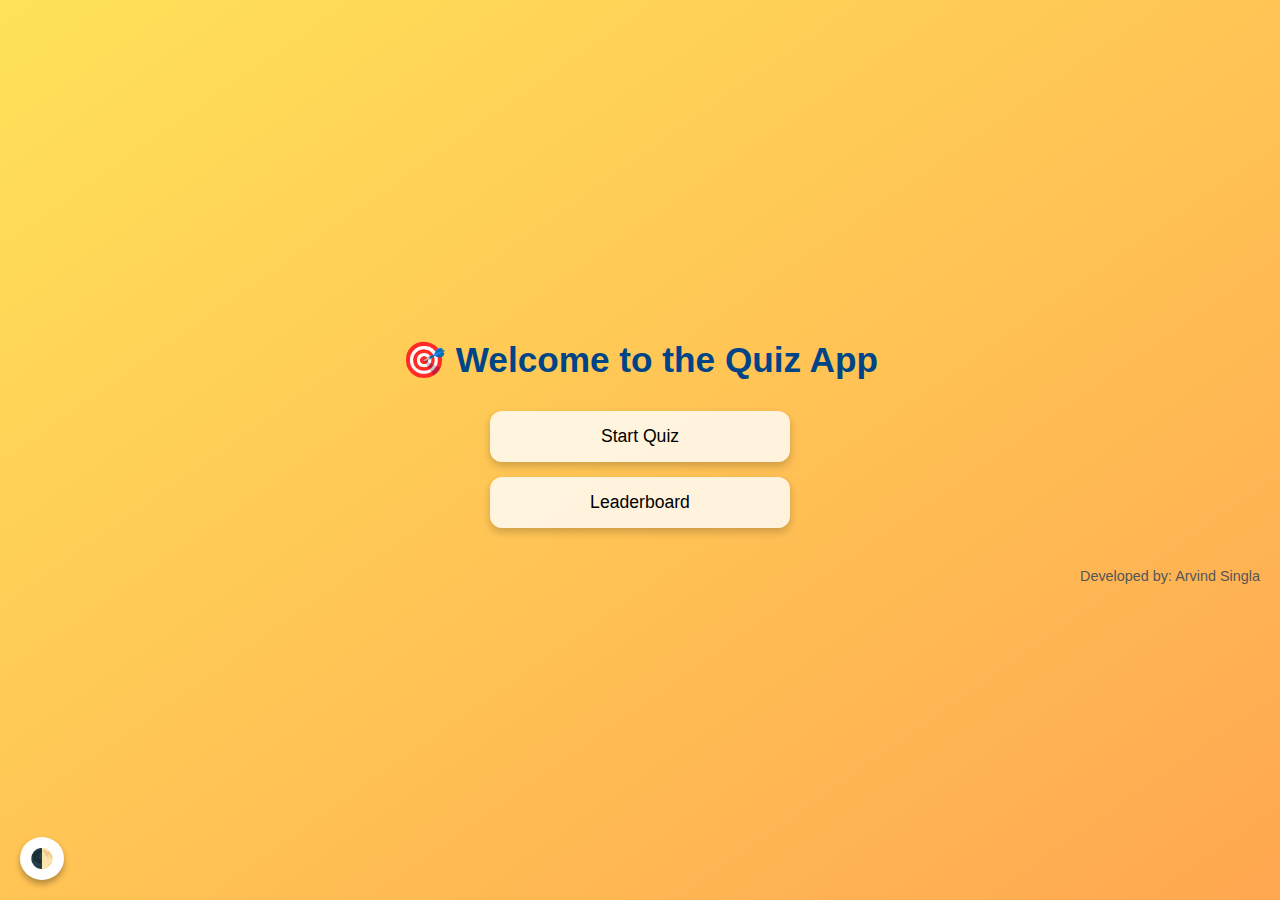
<file: index.html>
<!DOCTYPE html>
<html lang="en">
<head>
  <meta charset="UTF-8" />
  <meta name="viewport" content="width=device-width, initial-scale=1.0"/>
  <title>Quiz App - Main Menu</title>
  <link rel="stylesheet" href="style.css" />
</head>
<body>
  <div class="container">
    <h1 class="title">🎯 Welcome to the Quiz App</h1>

    <div class="buttons">
      <button onclick="startQuiz()">Start Quiz</button>
      <button onclick="openLeaderboard()">Leaderboard</button>
    </div>

    <div class="footer">
      Developed by: Arvind Singla
    </div>

    <button class="dark-toggle" onclick="toggleDarkMode()">🌓</button>
  </div>

  <script>
    function startQuiz() {
      window.location.href = 'quiz.html';
    }

    function openLeaderboard() {
      window.location.href = 'leaderboard.html';
    }

    function toggleDarkMode() {
      document.body.classList.toggle('dark');
    }
  </script>
</body>
</html>
</file>
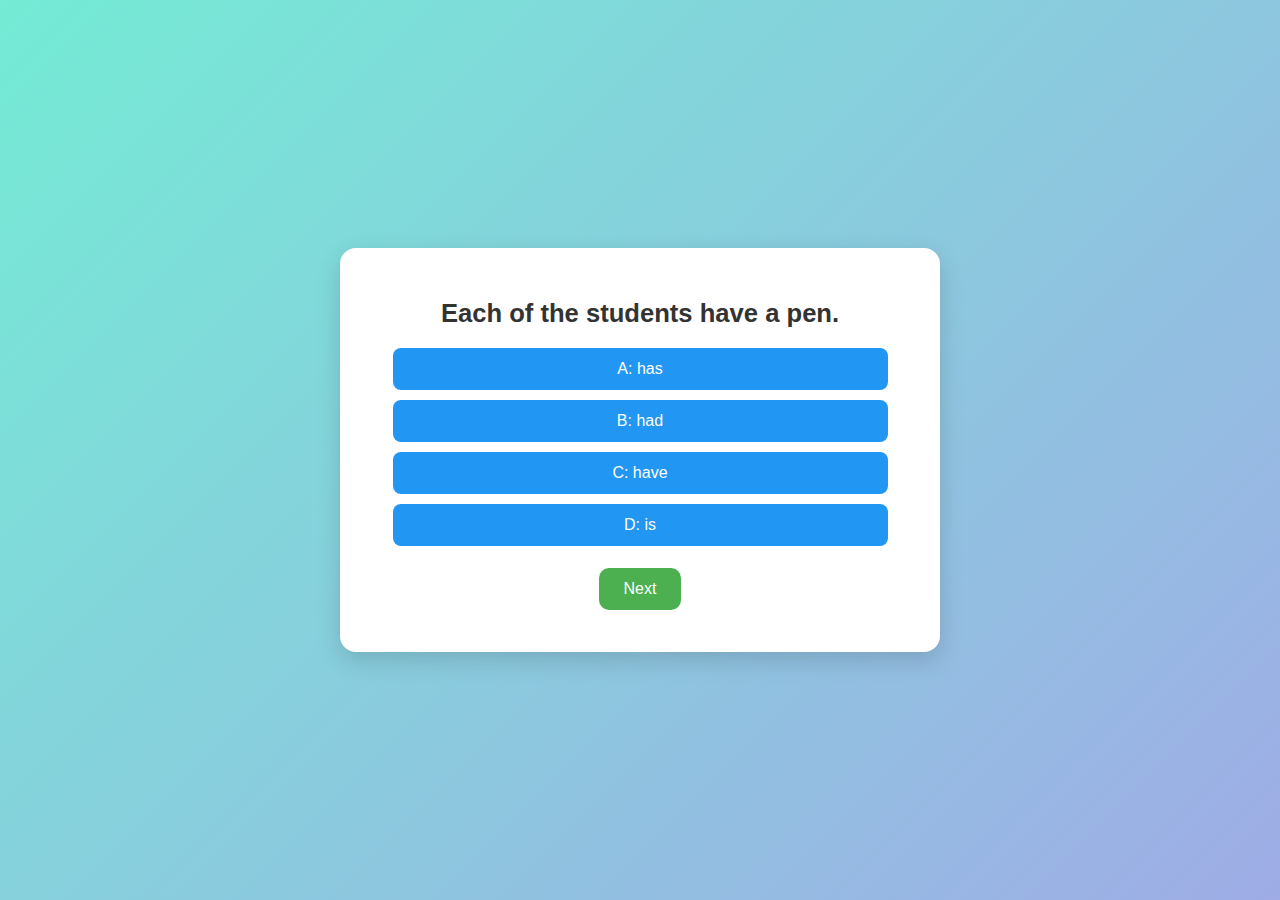
<file: eng_ErrorSpotting.html>
<!DOCTYPE html>
<html>
<head>
  <meta charset="UTF-8" />
  <meta name="viewport" content="width=device-width, initial-scale=1.0"/>
  <title>Quiz App</title>
  <style>
    body {
      font-family: 'Segoe UI', sans-serif;
      background: linear-gradient(135deg, #74ebd5, #9face6);
      margin: 0;
      padding: 0;
      min-height: 100vh;
      display: flex;
      align-items: center;
      justify-content: center;
    }

    .container {
      width: 90%;
      max-width: 600px;
      background: #fff;
      border-radius: 16px;
      padding: 30px 25px;
      box-shadow: 0 8px 25px rgba(0, 0, 0, 0.15);
      text-align: center;
      animation: fadeIn 0.5s ease;
      box-sizing: border-box;
    }

    @keyframes fadeIn {
      from { opacity: 0; transform: scale(0.95); }
      to { opacity: 1; transform: scale(1); }
    }

    h1, h2 {
      margin-bottom: 20px;
      color: #333;
      font-size: 1.6em;
    }

    button {
      padding: 12px 25px;
      margin: 12px 6px;
      border: none;
      background: #4CAF50;
      color: white;
      font-size: 16px;
      border-radius: 10px;
      cursor: pointer;
      transition: background 0.3s ease;
      width: auto;
      max-width: 90%;
    }

    button:hover {
      background: #45a049;
    }

    .option-btn {
      display: block;
      margin: 10px auto;
      width: 100%;
      background-color: #2196F3;
      font-size: 16px;
      border-radius: 8px;
      transition: background 0.3s ease;
      box-sizing: border-box;
    }

    .option-btn:hover {
      background-color: #1976D2;
    }

    .hide {
      display: none;
    }

    #score-text {
      font-size: 18px;
      color: #333;
      margin-top: 10px;
    }

    @media (max-width: 480px) {
      button {
        font-size: 14px;
        padding: 10px 20px;
      }

      .container {
        padding: 20px 15px;
      }

      h1, h2 {
        font-size: 1.4em;
      }
    }
  </style>
</head>
<body>
  <!-- Welcome screen removed -->

  <div class="container" id="quiz-screen">
    <h2 id="question"></h2>
    <div id="options"></div>
    <button onclick="nextQuestion()">Next</button>
  </div>

  <div class="container hide" id="end-screen">
    <h2>Quiz Complete!</h2>
    <p id="score-text"></p>
    <button onclick="playAgain()">Play Again</button>
    <button onclick="goHome()">Go to Home</button>
  </div>

  <script>
    let username = "";
    let current = 0;
    let score = 0;
    let questions = [];
    let answers = [];
    let startTime;

    window.onload = () => {
      fetchQuestions();
    };


function fetchQuestions() {
  // Fetch the questions JSON from external URL
   fetch('https://singla1209.github.io/Quiz_App/questions_eng_ErrorSpotting.json')
    .then(res => {
      if (!res.ok) throw new Error("Failed to load"); // Check if response is OK
      return res.json(); // Parse JSON data
    })
    .then(data => {
      // Shuffle the questions randomly using custom function
      questions = shuffleArray(data);

      // Initialize quiz state
      current = 0;
      score = 0;
      answers = [];
      startTime = new Date(); // Start the timer

      // Show the first question
      showQuestion();
    })
    .catch(err => {
      // Handle any error during fetch
      alert("Error loading questions.");
      console.error(err);
    });
}


  // Fisher-Yates shuffle algorithm to randomize array order
function shuffleArray(array) {
  for (let i = array.length - 1; i > 0; i--) {
    // Generate a random index j such that 0 <= j <= i
    const j = Math.floor(Math.random() * (i + 1));
    // Swap elements at indices i and j
    [array[i], array[j]] = [array[j], array[i]];
  }
  return array; // Return the shuffled array
}


    function showQuestion() {
      const q = questions[current];
      document.getElementById("question").textContent = q.question;
      document.getElementById("options").innerHTML = "";
      for (let key in q.options) {
        const btn = document.createElement("button");
        btn.className = "option-btn";
        btn.textContent = `${key}: ${q.options[key]}`;
        btn.onclick = () => checkAnswer(key);
        document.getElementById("options").appendChild(btn);
      }
    }

    function checkAnswer(selected) {
      const correct = questions[current].correct;
      answers.push({
        question: questions[current].question,
        selected: selected,
        correct: correct
      });
      if (selected === correct) score++;
      document.querySelectorAll('.option-btn').forEach(btn => {
        btn.disabled = true;
        if (btn.textContent.startsWith(correct)) {
          btn.style.background = 'green';
        } else if (btn.textContent.startsWith(selected)) {
          btn.style.background = 'red';
        }
      });
    }

    function nextQuestion() {
      if (current < questions.length - 1) {
        current++;
        showQuestion();
      } else {
        showEndScreen();
      }
    }

    function showEndScreen() {
      const endTime = new Date();
      const timeTaken = Math.round((endTime - startTime) / 1000);
      const timestamp = new Date().toLocaleString();

      document.getElementById("quiz-screen").classList.add("hide");
      document.getElementById("end-screen").classList.remove("hide");
      document.getElementById("score-text").innerText =
        `Your score is ${score}/${questions.length}`;

      const entry = {
        name: username,
        score: score,
        total: questions.length,
        timestamp: timestamp,
        timeTaken: timeTaken + " sec",
        answers: answers
      };

      saveToLeaderboard(entry);
    }

    function saveToLeaderboard(entry) {
      let leaderboard = JSON.parse(localStorage.getItem("leaderboard")) || [];
      let submissions = JSON.parse(localStorage.getItem("submissions")) || [];

      leaderboard.push({
        name: entry.name || "Anonymous",
        score: entry.score,
        total: entry.total,
        timestamp: entry.timestamp,
        timeTaken: entry.timeTaken
      });

      submissions.push(entry);

      localStorage.setItem("leaderboard", JSON.stringify(leaderboard));
      localStorage.setItem("submissions", JSON.stringify(submissions));
    }

    function playAgain() {
      document.getElementById("end-screen").classList.add("hide");
      document.getElementById("quiz-screen").classList.remove("hide");
      current = 0;
      score = 0;
      answers = [];
      window.location.href = "english.html";
    }

    function goHome() {
      window.location.href = "index.html";
    }
  </script>
</body>
</html>
</file>
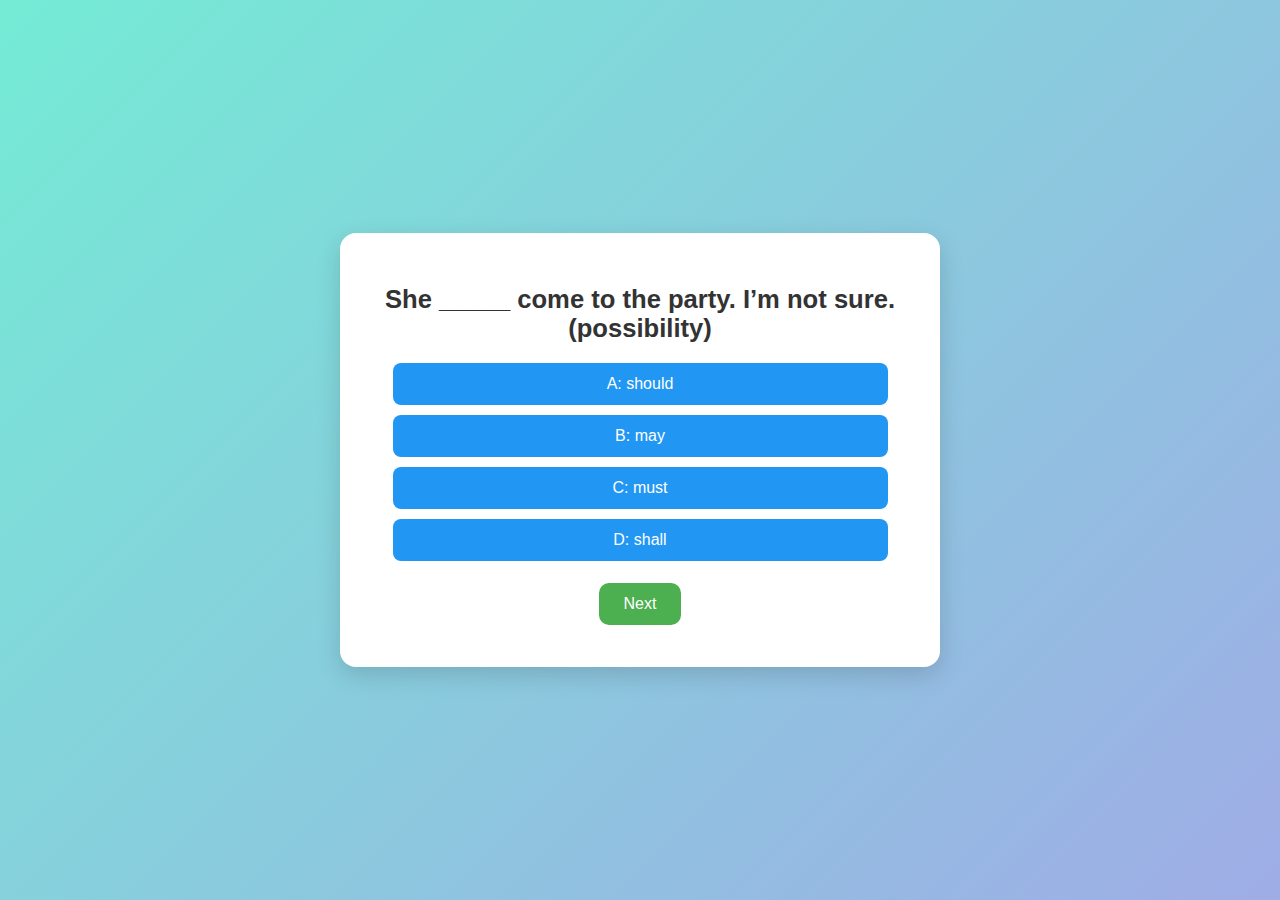
<file: eng_modals.html>
<!DOCTYPE html>
<html>
<head>
  <meta charset="UTF-8" />
  <meta name="viewport" content="width=device-width, initial-scale=1.0"/>
  <title>Quiz App</title>
  <style>
    body {
      font-family: 'Segoe UI', sans-serif;
      background: linear-gradient(135deg, #74ebd5, #9face6);
      margin: 0;
      padding: 0;
      min-height: 100vh;
      display: flex;
      align-items: center;
      justify-content: center;
    }

    .container {
      width: 90%;
      max-width: 600px;
      background: #fff;
      border-radius: 16px;
      padding: 30px 25px;
      box-shadow: 0 8px 25px rgba(0, 0, 0, 0.15);
      text-align: center;
      animation: fadeIn 0.5s ease;
      box-sizing: border-box;
    }

    @keyframes fadeIn {
      from { opacity: 0; transform: scale(0.95); }
      to { opacity: 1; transform: scale(1); }
    }

    h1, h2 {
      margin-bottom: 20px;
      color: #333;
      font-size: 1.6em;
    }

    button {
      padding: 12px 25px;
      margin: 12px 6px;
      border: none;
      background: #4CAF50;
      color: white;
      font-size: 16px;
      border-radius: 10px;
      cursor: pointer;
      transition: background 0.3s ease;
      width: auto;
      max-width: 90%;
    }

    button:hover {
      background: #45a049;
    }

    .option-btn {
      display: block;
      margin: 10px auto;
      width: 100%;
      background-color: #2196F3;
      font-size: 16px;
      border-radius: 8px;
      transition: background 0.3s ease;
      box-sizing: border-box;
    }

    .option-btn:hover {
      background-color: #1976D2;
    }

    .hide {
      display: none;
    }

    #score-text {
      font-size: 18px;
      color: #333;
      margin-top: 10px;
    }

    @media (max-width: 480px) {
      button {
        font-size: 14px;
        padding: 10px 20px;
      }

      .container {
        padding: 20px 15px;
      }

      h1, h2 {
        font-size: 1.4em;
      }
    }
  </style>
</head>
<body>
  <!-- Welcome screen removed -->

  <div class="container" id="quiz-screen">
    <h2 id="question"></h2>
    <div id="options"></div>
    <button onclick="nextQuestion()">Next</button>
  </div>

  <div class="container hide" id="end-screen">
    <h2>Quiz Complete!</h2>
    <p id="score-text"></p>
    <button onclick="playAgain()">Play Quiz -> Reporting Speech</button>
    <button onclick="goHome()">Go to Home</button>
  </div>

  <script>
    let username = "";
    let current = 0;
    let score = 0;
    let questions = [];
    let answers = [];
    let startTime;

    window.onload = () => {
      fetchQuestions();
    };

   
     
      function fetchQuestions() {
  // Fetch the questions JSON from external URL
   fetch('https://singla1209.github.io/Quiz_App/questions_eng_modals.json')
    .then(res => {
      if (!res.ok) throw new Error("Failed to load"); // Check if response is OK
      return res.json(); // Parse JSON data
    })
    .then(data => {
      // Shuffle the questions randomly using custom function
      questions = shuffleArray(data);

      // Initialize quiz state
      current = 0;
      score = 0;
      answers = [];
      startTime = new Date(); // Start the timer

      // Show the first question
      showQuestion();
    })
    .catch(err => {
      // Handle any error during fetch
      alert("Error loading questions.");
      console.error(err);
    });
}


// Fisher-Yates shuffle algorithm to randomize array order
function shuffleArray(array) {
  for (let i = array.length - 1; i > 0; i--) {
    // Generate a random index j such that 0 <= j <= i
    const j = Math.floor(Math.random() * (i + 1));
    // Swap elements at indices i and j
    [array[i], array[j]] = [array[j], array[i]];
  }
  return array; // Return the shuffled array
}


    function showQuestion() {
      const q = questions[current];
      document.getElementById("question").textContent = q.question;
      document.getElementById("options").innerHTML = "";
      for (let key in q.options) {
        const btn = document.createElement("button");
        btn.className = "option-btn";
        btn.textContent = `${key}: ${q.options[key]}`;
        btn.onclick = () => checkAnswer(key);
        document.getElementById("options").appendChild(btn);
      }
    }

    function checkAnswer(selected) {
      const correct = questions[current].correct;
      answers.push({
        question: questions[current].question,
        selected: selected,
        correct: correct
      });
      if (selected === correct) score++;
      document.querySelectorAll('.option-btn').forEach(btn => {
        btn.disabled = true;
        if (btn.textContent.startsWith(correct)) {
          btn.style.background = 'green';
        } else if (btn.textContent.startsWith(selected)) {
          btn.style.background = 'red';
        }
      });
    }

    function nextQuestion() {
      if (current < questions.length - 1) {
        current++;
        showQuestion();
      } else {
        showEndScreen();
      }
    }

    function showEndScreen() {
      const endTime = new Date();
      const timeTaken = Math.round((endTime - startTime) / 1000);
      const timestamp = new Date().toLocaleString();

      document.getElementById("quiz-screen").classList.add("hide");
      document.getElementById("end-screen").classList.remove("hide");
      document.getElementById("score-text").innerText =
        `Your score is ${score}/${questions.length}`;

      const entry = {
        name: username,
        score: score,
        total: questions.length,
        timestamp: timestamp,
        timeTaken: timeTaken + " sec",
        answers: answers
      };

      saveToLeaderboard(entry);
    }

    function saveToLeaderboard(entry) {
      let leaderboard = JSON.parse(localStorage.getItem("leaderboard")) || [];
      let submissions = JSON.parse(localStorage.getItem("submissions")) || [];

      leaderboard.push({
        name: entry.name || "Anonymous",
        score: entry.score,
        total: entry.total,
        timestamp: entry.timestamp,
        timeTaken: entry.timeTaken
      });

      submissions.push(entry);

      localStorage.setItem("leaderboard", JSON.stringify(leaderboard));
      localStorage.setItem("submissions", JSON.stringify(submissions));
    }

    function playAgain() {
      window.location.href = "eng_ReportedSpeech.html";
    }

    function goHome() {
      window.location.href = "index.html";
    }
  </script>
</body>
</html>
</file>
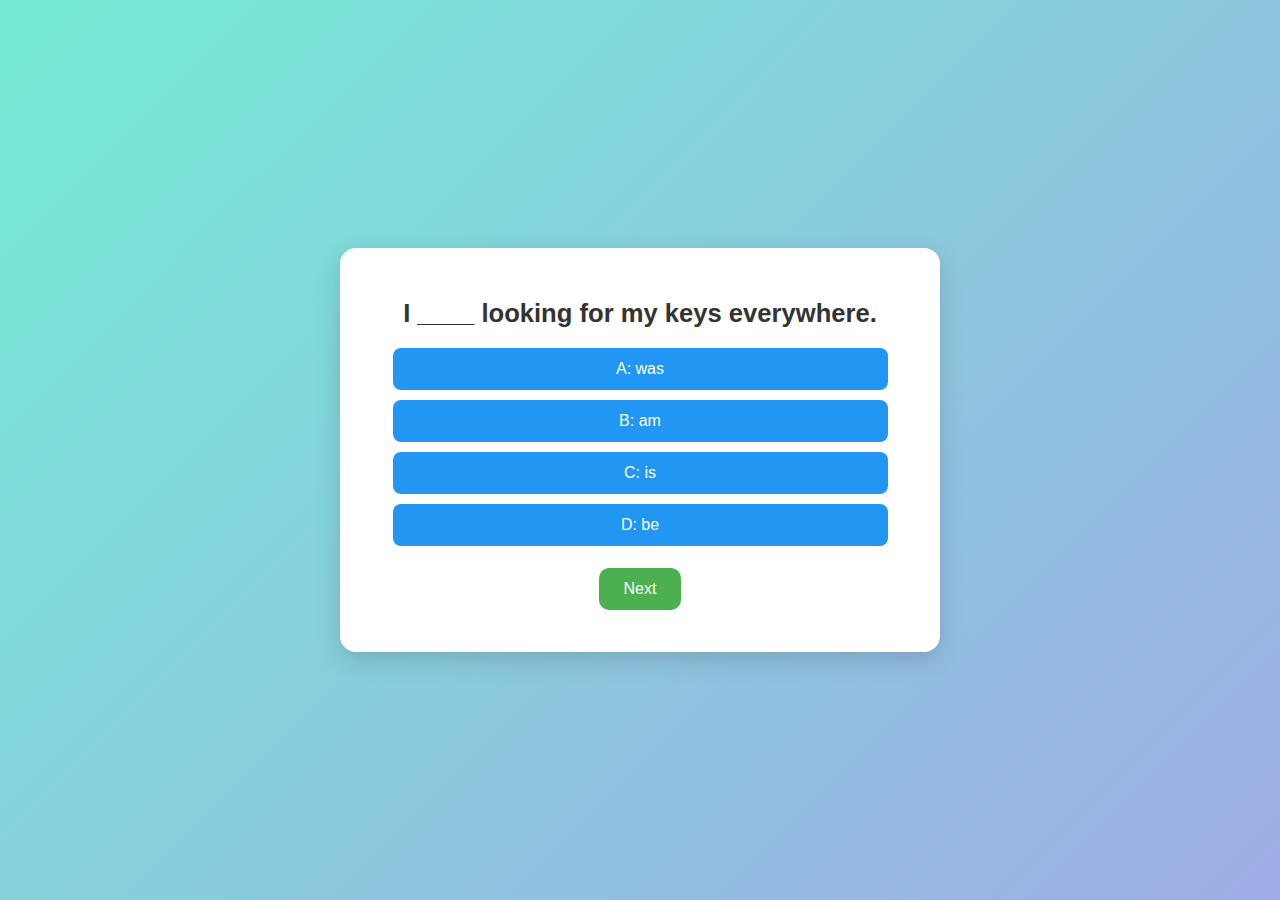
<file: eng_Omission.html>
<!DOCTYPE html>
<html>
<head>
  <meta charset="UTF-8" />
  <meta name="viewport" content="width=device-width, initial-scale=1.0"/>
  <title>Quiz App</title>
  <style>
    body {
      font-family: 'Segoe UI', sans-serif;
      background: linear-gradient(135deg, #74ebd5, #9face6);
      margin: 0;
      padding: 0;
      min-height: 100vh;
      display: flex;
      align-items: center;
      justify-content: center;
    }

    .container {
      width: 90%;
      max-width: 600px;
      background: #fff;
      border-radius: 16px;
      padding: 30px 25px;
      box-shadow: 0 8px 25px rgba(0, 0, 0, 0.15);
      text-align: center;
      animation: fadeIn 0.5s ease;
      box-sizing: border-box;
    }

    @keyframes fadeIn {
      from { opacity: 0; transform: scale(0.95); }
      to { opacity: 1; transform: scale(1); }
    }

    h1, h2 {
      margin-bottom: 20px;
      color: #333;
      font-size: 1.6em;
    }

    button {
      padding: 12px 25px;
      margin: 12px 6px;
      border: none;
      background: #4CAF50;
      color: white;
      font-size: 16px;
      border-radius: 10px;
      cursor: pointer;
      transition: background 0.3s ease;
      width: auto;
      max-width: 90%;
    }

    button:hover {
      background: #45a049;
    }

    .option-btn {
      display: block;
      margin: 10px auto;
      width: 100%;
      background-color: #2196F3;
      font-size: 16px;
      border-radius: 8px;
      transition: background 0.3s ease;
      box-sizing: border-box;
    }

    .option-btn:hover {
      background-color: #1976D2;
    }

    .hide {
      display: none;
    }

    #score-text {
      font-size: 18px;
      color: #333;
      margin-top: 10px;
    }

    @media (max-width: 480px) {
      button {
        font-size: 14px;
        padding: 10px 20px;
      }

      .container {
        padding: 20px 15px;
      }

      h1, h2 {
        font-size: 1.4em;
      }
    }
  </style>
</head>
<body>
  <!-- Welcome screen removed -->

  <div class="container" id="quiz-screen">
    <h2 id="question"></h2>
    <div id="options"></div>
    <button onclick="nextQuestion()">Next</button>
  </div>

  <div class="container hide" id="end-screen">
    <h2>Quiz Complete!</h2>
    <p id="score-text"></p>
    <button onclick="playAgain()">Play Quiz -> Error Spotting</button>
    <button onclick="goHome()">Go to Home</button>
  </div>

  <script>
    let username = "";
    let current = 0;
    let score = 0;
    let questions = [];
    let answers = [];
    let startTime;

    window.onload = () => {
      fetchQuestions();
    };

    function fetchQuestions() {
      fetch('https://singla1209.github.io/Quiz_App/questions_eng_Omission.json')
        .then(res => {
          if (!res.ok) throw new Error("Failed to load");
          return res.json();
        })
        .then(data => {
          questions = data;
          current = 0;
          score = 0;
          answers = [];
          startTime = new Date();
          showQuestion();
        })
        .catch(err => {
          alert("Error loading questions.");
          console.error(err);
        });
    }

    function showQuestion() {
      const q = questions[current];
      document.getElementById("question").textContent = q.question;
      document.getElementById("options").innerHTML = "";
      for (let key in q.options) {
        const btn = document.createElement("button");
        btn.className = "option-btn";
        btn.textContent = `${key}: ${q.options[key]}`;
        btn.onclick = () => checkAnswer(key);
        document.getElementById("options").appendChild(btn);
      }
    }

    function checkAnswer(selected) {
      const correct = questions[current].correct;
      answers.push({
        question: questions[current].question,
        selected: selected,
        correct: correct
      });
      if (selected === correct) score++;
      document.querySelectorAll('.option-btn').forEach(btn => {
        btn.disabled = true;
        if (btn.textContent.startsWith(correct)) {
          btn.style.background = 'green';
        } else if (btn.textContent.startsWith(selected)) {
          btn.style.background = 'red';
        }
      });
    }

    function nextQuestion() {
      if (current < questions.length - 1) {
        current++;
        showQuestion();
      } else {
        showEndScreen();
      }
    }

    function showEndScreen() {
      const endTime = new Date();
      const timeTaken = Math.round((endTime - startTime) / 1000);
      const timestamp = new Date().toLocaleString();

      document.getElementById("quiz-screen").classList.add("hide");
      document.getElementById("end-screen").classList.remove("hide");
      document.getElementById("score-text").innerText =
        `Your score is ${score}/${questions.length}`;

      const entry = {
        name: username,
        score: score,
        total: questions.length,
        timestamp: timestamp,
        timeTaken: timeTaken + " sec",
        answers: answers
      };

      saveToLeaderboard(entry);
    }

    function saveToLeaderboard(entry) {
      let leaderboard = JSON.parse(localStorage.getItem("leaderboard")) || [];
      let submissions = JSON.parse(localStorage.getItem("submissions")) || [];

      leaderboard.push({
        name: entry.name || "Anonymous",
        score: entry.score,
        total: entry.total,
        timestamp: entry.timestamp,
        timeTaken: entry.timeTaken
      });

      submissions.push(entry);

      localStorage.setItem("leaderboard", JSON.stringify(leaderboard));
      localStorage.setItem("submissions", JSON.stringify(submissions));
    }

    function playAgain() {
    window.location.href = "eng_ErrorSpotting.html";
    }

    function goHome() {
      window.location.href = "index.html";
    }
  </script>
</body>
</html>
</file>
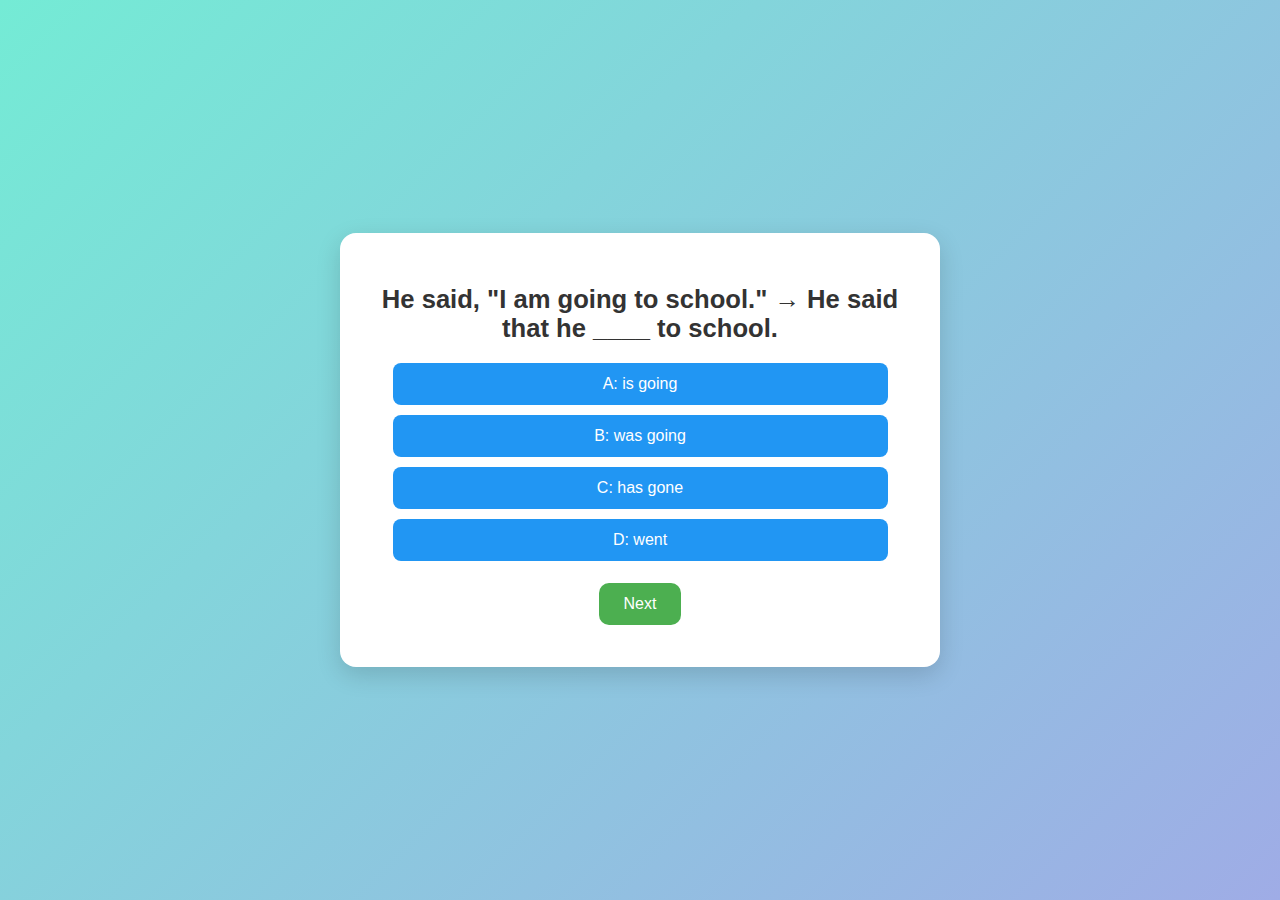
<file: eng_ReportedSpeech.html>
<!DOCTYPE html>
<html>
<head>
  <meta charset="UTF-8" />
  <meta name="viewport" content="width=device-width, initial-scale=1.0"/>
  <title>Quiz App</title>
  <style>
    body {
      font-family: 'Segoe UI', sans-serif;
      background: linear-gradient(135deg, #74ebd5, #9face6);
      margin: 0;
      padding: 0;
      min-height: 100vh;
      display: flex;
      align-items: center;
      justify-content: center;
    }

    .container {
      width: 90%;
      max-width: 600px;
      background: #fff;
      border-radius: 16px;
      padding: 30px 25px;
      box-shadow: 0 8px 25px rgba(0, 0, 0, 0.15);
      text-align: center;
      animation: fadeIn 0.5s ease;
      box-sizing: border-box;
    }

    @keyframes fadeIn {
      from { opacity: 0; transform: scale(0.95); }
      to { opacity: 1; transform: scale(1); }
    }

    h1, h2 {
      margin-bottom: 20px;
      color: #333;
      font-size: 1.6em;
    }

    button {
      padding: 12px 25px;
      margin: 12px 6px;
      border: none;
      background: #4CAF50;
      color: white;
      font-size: 16px;
      border-radius: 10px;
      cursor: pointer;
      transition: background 0.3s ease;
      width: auto;
      max-width: 90%;
    }

    button:hover {
      background: #45a049;
    }

    .option-btn {
      display: block;
      margin: 10px auto;
      width: 100%;
      background-color: #2196F3;
      font-size: 16px;
      border-radius: 8px;
      transition: background 0.3s ease;
      box-sizing: border-box;
    }

    .option-btn:hover {
      background-color: #1976D2;
    }

    .hide {
      display: none;
    }

    #score-text {
      font-size: 18px;
      color: #333;
      margin-top: 10px;
    }

    @media (max-width: 480px) {
      button {
        font-size: 14px;
        padding: 10px 20px;
      }

      .container {
        padding: 20px 15px;
      }

      h1, h2 {
        font-size: 1.4em;
      }
    }
  </style>
</head>
<body>
  <!-- Welcome screen removed -->

  <div class="container" id="quiz-screen">
    <h2 id="question"></h2>
    <div id="options"></div>
    <button onclick="nextQuestion()">Next</button>
  </div>

  <div class="container hide" id="end-screen">
    <h2>Quiz Complete!</h2>
    <p id="score-text"></p>
    <button onclick="playAgain()">Play Quiz -> Sentence Reordering</button>
    <button onclick="goHome()">Go to Home</button>
  </div>

  <script>
    let username = "";
    let current = 0;
    let score = 0;
    let questions = [];
    let answers = [];
    let startTime;

    window.onload = () => {
      fetchQuestions();
    };

    function fetchQuestions() {
      fetch('https://singla1209.github.io/Quiz_App/questions_eng_ReportedSpeech.json')
        .then(res => {
          if (!res.ok) throw new Error("Failed to load");
          return res.json();
        })
        .then(data => {
          questions = data;
          current = 0;
          score = 0;
          answers = [];
          startTime = new Date();
          showQuestion();
        })
        .catch(err => {
          alert("Error loading questions.");
          console.error(err);
        });
    }

    function showQuestion() {
      const q = questions[current];
      document.getElementById("question").textContent = q.question;
      document.getElementById("options").innerHTML = "";
      for (let key in q.options) {
        const btn = document.createElement("button");
        btn.className = "option-btn";
        btn.textContent = `${key}: ${q.options[key]}`;
        btn.onclick = () => checkAnswer(key);
        document.getElementById("options").appendChild(btn);
      }
    }

    function checkAnswer(selected) {
      const correct = questions[current].correct;
      answers.push({
        question: questions[current].question,
        selected: selected,
        correct: correct
      });
      if (selected === correct) score++;
      document.querySelectorAll('.option-btn').forEach(btn => {
        btn.disabled = true;
        if (btn.textContent.startsWith(correct)) {
          btn.style.background = 'green';
        } else if (btn.textContent.startsWith(selected)) {
          btn.style.background = 'red';
        }
      });
    }

    function nextQuestion() {
      if (current < questions.length - 1) {
        current++;
        showQuestion();
      } else {
        showEndScreen();
      }
    }

    function showEndScreen() {
      const endTime = new Date();
      const timeTaken = Math.round((endTime - startTime) / 1000);
      const timestamp = new Date().toLocaleString();

      document.getElementById("quiz-screen").classList.add("hide");
      document.getElementById("end-screen").classList.remove("hide");
      document.getElementById("score-text").innerText =
        `Your score is ${score}/${questions.length}`;

      const entry = {
        name: username,
        score: score,
        total: questions.length,
        timestamp: timestamp,
        timeTaken: timeTaken + " sec",
        answers: answers
      };

      saveToLeaderboard(entry);
    }

    function saveToLeaderboard(entry) {
      let leaderboard = JSON.parse(localStorage.getItem("leaderboard")) || [];
      let submissions = JSON.parse(localStorage.getItem("submissions")) || [];

      leaderboard.push({
        name: entry.name || "Anonymous",
        score: entry.score,
        total: entry.total,
        timestamp: entry.timestamp,
        timeTaken: entry.timeTaken
      });

      submissions.push(entry);

      localStorage.setItem("leaderboard", JSON.stringify(leaderboard));
      localStorage.setItem("submissions", JSON.stringify(submissions));
    }

    function playAgain() {
window.location.href = "eng_SentenceReordering.html";

      
    }

    function goHome() {
      window.location.href = "index.html";
    }
  </script>
</body>
</html>
</file>
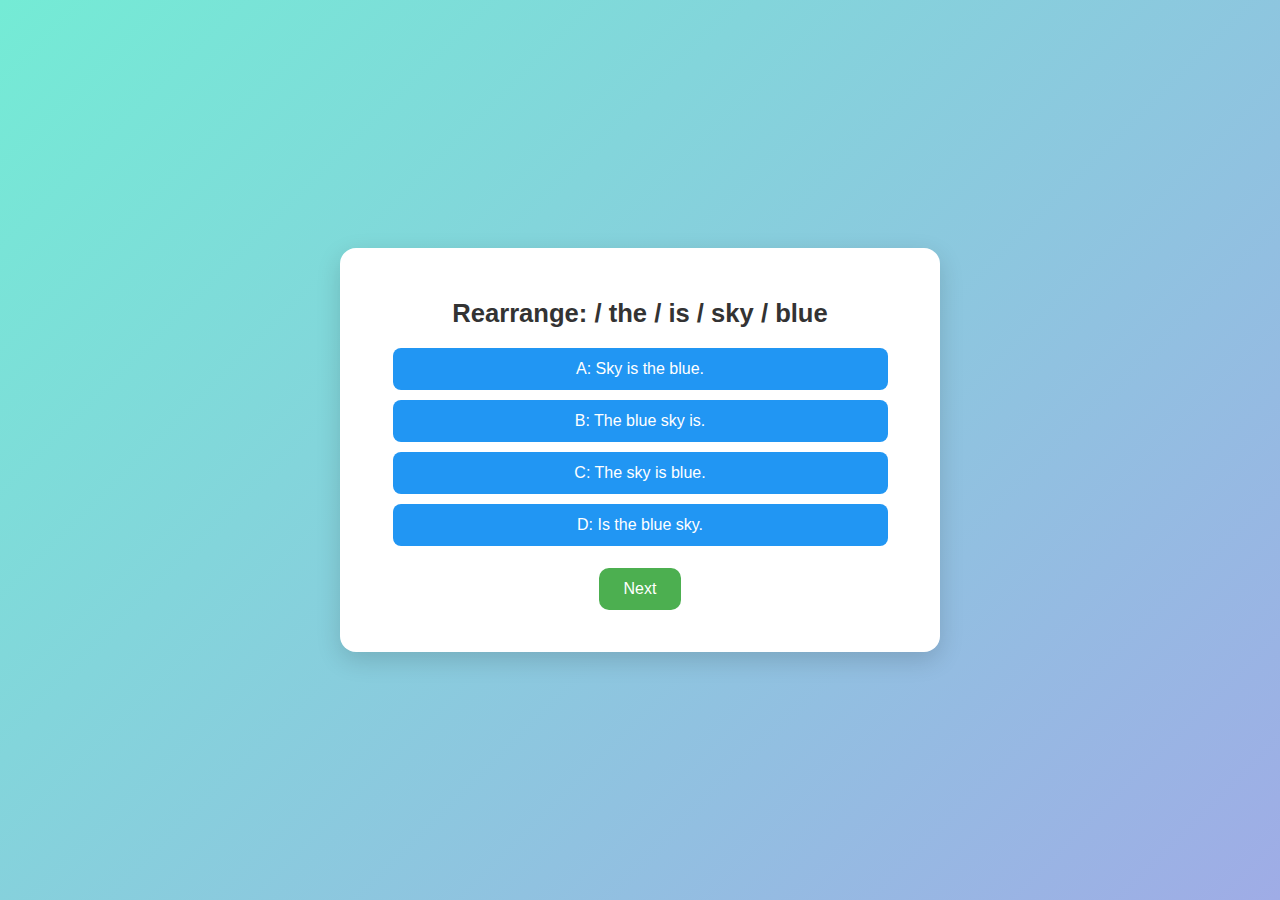
<file: eng_SentenceReordering.html>
<!DOCTYPE html>
<html>
<head>
  <meta charset="UTF-8" />
  <meta name="viewport" content="width=device-width, initial-scale=1.0"/>
  <title>Quiz App</title>
  <style>
    body {
      font-family: 'Segoe UI', sans-serif;
      background: linear-gradient(135deg, #74ebd5, #9face6);
      margin: 0;
      padding: 0;
      min-height: 100vh;
      display: flex;
      align-items: center;
      justify-content: center;
    }

    .container {
      width: 90%;
      max-width: 600px;
      background: #fff;
      border-radius: 16px;
      padding: 30px 25px;
      box-shadow: 0 8px 25px rgba(0, 0, 0, 0.15);
      text-align: center;
      animation: fadeIn 0.5s ease;
      box-sizing: border-box;
    }

    @keyframes fadeIn {
      from { opacity: 0; transform: scale(0.95); }
      to { opacity: 1; transform: scale(1); }
    }

    h1, h2 {
      margin-bottom: 20px;
      color: #333;
      font-size: 1.6em;
    }

    button {
      padding: 12px 25px;
      margin: 12px 6px;
      border: none;
      background: #4CAF50;
      color: white;
      font-size: 16px;
      border-radius: 10px;
      cursor: pointer;
      transition: background 0.3s ease;
      width: auto;
      max-width: 90%;
    }

    button:hover {
      background: #45a049;
    }

    .option-btn {
      display: block;
      margin: 10px auto;
      width: 100%;
      background-color: #2196F3;
      font-size: 16px;
      border-radius: 8px;
      transition: background 0.3s ease;
      box-sizing: border-box;
    }

    .option-btn:hover {
      background-color: #1976D2;
    }

    .hide {
      display: none;
    }

    #score-text {
      font-size: 18px;
      color: #333;
      margin-top: 10px;
    }

    @media (max-width: 480px) {
      button {
        font-size: 14px;
        padding: 10px 20px;
      }

      .container {
        padding: 20px 15px;
      }

      h1, h2 {
        font-size: 1.4em;
      }
    }
  </style>
</head>
<body>
  <!-- Welcome screen removed -->

  <div class="container" id="quiz-screen">
    <h2 id="question"></h2>
    <div id="options"></div>
    <button onclick="nextQuestion()">Next</button>
  </div>

  <div class="container hide" id="end-screen">
    <h2>Quiz Complete!</h2>
    <p id="score-text"></p>
    <button onclick="playAgain()">Play Quiz -> Omission</button>
    <button onclick="goHome()">Go to Home</button>
  </div>

  <script>
    let username = "";
    let current = 0;
    let score = 0;
    let questions = [];
    let answers = [];
    let startTime;

    window.onload = () => {
      fetchQuestions();
    };

    function fetchQuestions() {
      fetch('https://singla1209.github.io/Quiz_App/questions_eng_SentenceReordering.json')
        .then(res => {
          if (!res.ok) throw new Error("Failed to load");
          return res.json();
        })
        .then(data => {
          questions = data;
          current = 0;
          score = 0;
          answers = [];
          startTime = new Date();
          showQuestion();
        })
        .catch(err => {
          alert("Error loading questions.");
          console.error(err);
        });
    }

    function showQuestion() {
      const q = questions[current];
      document.getElementById("question").textContent = q.question;
      document.getElementById("options").innerHTML = "";
      for (let key in q.options) {
        const btn = document.createElement("button");
        btn.className = "option-btn";
        btn.textContent = `${key}: ${q.options[key]}`;
        btn.onclick = () => checkAnswer(key);
        document.getElementById("options").appendChild(btn);
      }
    }

    function checkAnswer(selected) {
      const correct = questions[current].correct;
      answers.push({
        question: questions[current].question,
        selected: selected,
        correct: correct
      });
      if (selected === correct) score++;
      document.querySelectorAll('.option-btn').forEach(btn => {
        btn.disabled = true;
        if (btn.textContent.startsWith(correct)) {
          btn.style.background = 'green';
        } else if (btn.textContent.startsWith(selected)) {
          btn.style.background = 'red';
        }
      });
    }

    function nextQuestion() {
      if (current < questions.length - 1) {
        current++;
        showQuestion();
      } else {
        showEndScreen();
      }
    }

    function showEndScreen() {
      const endTime = new Date();
      const timeTaken = Math.round((endTime - startTime) / 1000);
      const timestamp = new Date().toLocaleString();

      document.getElementById("quiz-screen").classList.add("hide");
      document.getElementById("end-screen").classList.remove("hide");
      document.getElementById("score-text").innerText =
        `Your score is ${score}/${questions.length}`;

      const entry = {
        name: username,
        score: score,
        total: questions.length,
        timestamp: timestamp,
        timeTaken: timeTaken + " sec",
        answers: answers
      };

      saveToLeaderboard(entry);
    }

    function saveToLeaderboard(entry) {
      let leaderboard = JSON.parse(localStorage.getItem("leaderboard")) || [];
      let submissions = JSON.parse(localStorage.getItem("submissions")) || [];

      leaderboard.push({
        name: entry.name || "Anonymous",
        score: entry.score,
        total: entry.total,
        timestamp: entry.timestamp,
        timeTaken: entry.timeTaken
      });

      submissions.push(entry);

      localStorage.setItem("leaderboard", JSON.stringify(leaderboard));
      localStorage.setItem("submissions", JSON.stringify(submissions));
    }

    function playAgain() {
    window.location.href = "eng_Omission.html";
    }

    function goHome() {
      window.location.href = "index.html";
    }
  </script>
</body>
</html>
</file>
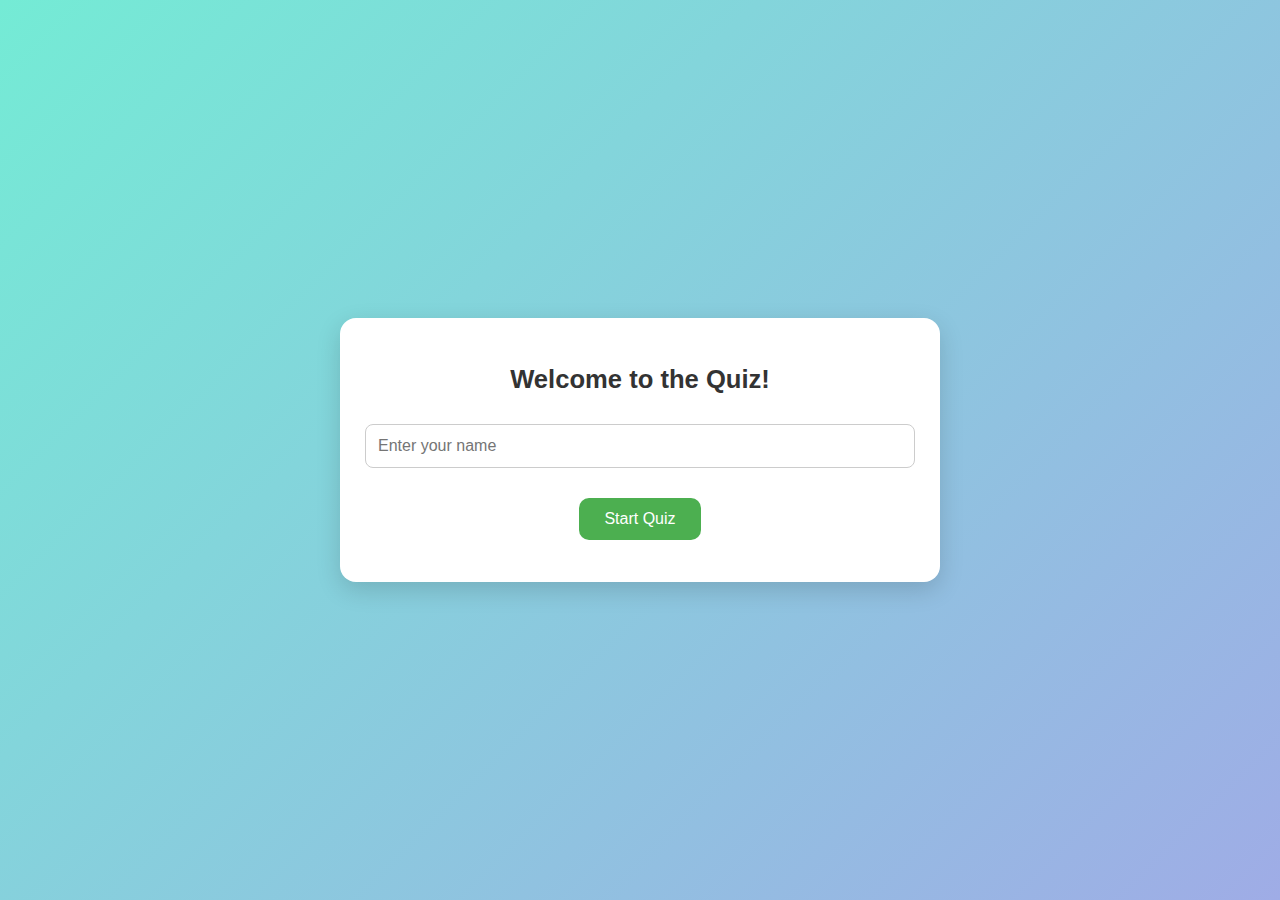
<file: english.html>
<!DOCTYPE html>
<html>
<head>
  <meta charset="UTF-8" />
  <meta name="viewport" content="width=device-width, initial-scale=1.0"/>
  <title>Quiz App</title>
  <style>
    body {
      font-family: 'Segoe UI', sans-serif;
      background: linear-gradient(135deg, #74ebd5, #9face6);
      margin: 0;
      padding: 0;
      min-height: 100vh;
      display: flex;
      align-items: center;
      justify-content: center;
    }

    .container {
      width: 90%;
      max-width: 600px;
      background: #fff;
      border-radius: 16px;
      padding: 30px 25px;
      box-shadow: 0 8px 25px rgba(0, 0, 0, 0.15);
      text-align: center;
      animation: fadeIn 0.5s ease;
      box-sizing: border-box;
    }

    @keyframes fadeIn {
      from { opacity: 0; transform: scale(0.95); }
      to { opacity: 1; transform: scale(1); }
    }

    h1, h2 {
      margin-bottom: 20px;
      color: #333;
      font-size: 1.6em;
    }

    input[type="text"] {
      padding: 12px;
      width: 100%;
      font-size: 16px;
      border-radius: 8px;
      border: 1px solid #ccc;
      margin-top: 10px;
      box-sizing: border-box;
    }

    button {
      padding: 12px 25px;
      margin: 12px 6px;
      border: none;
      background: #4CAF50;
      color: white;
      font-size: 16px;
      border-radius: 10px;
      cursor: pointer;
      transition: background 0.3s ease;
      width: auto;
      max-width: 90%;
    }

    button:hover {
      background: #45a049;
    }

    .option-btn {
      display: block;
      margin: 10px auto;
      width: 100%;
      background-color: #2196F3;
      font-size: 16px;
      border-radius: 8px;
      transition: background 0.3s ease;
      box-sizing: border-box;
    }

    .option-btn:hover {
      background-color: #1976D2;
    }

    .hide {
      display: none;
    }

    #score-text {
      font-size: 18px;
      color: #333;
      margin-top: 10px;
    }

    @media (max-width: 480px) {
      button {
        font-size: 14px;
        padding: 10px 20px;
      }

      .container {
        padding: 20px 15px;
      }

      h1, h2 {
        font-size: 1.4em;
      }
    }
  </style>
</head>
<body>
  <div class="container" id="welcome-screen">
    <h1>Welcome to the Quiz!</h1>
    <input type="text" id="username" placeholder="Enter your name" />
    <br><br>
    <button onclick="startQuiz()">Start Quiz</button>
  </div>

  <div class="container hide" id="quiz-screen">
    <h2 id="question"></h2>
    <div id="options"></div>
    <button onclick="nextQuestion()">Next</button>
  </div>

  <div class="container hide" id="end-screen">
    <h2>Quiz Complete!</h2>
    <p id="score-text"></p>
    <button onclick="playAgain()">Play Again</button>
    <button onclick="goHome()">Go to Home</button>
  </div>

  <script>
    let username = "";
    let current = 0;
    let score = 0;
    let questions = [];
    let answers = [];
    let startTime;

    function startQuiz() {
      const nameInput = document.getElementById("username").value.trim();
      if (!nameInput) {
        alert("Please enter your name.");
        return;
      }
      username = nameInput;
      document.getElementById("welcome-screen").classList.add("hide");
      document.getElementById("quiz-screen").classList.remove("hide");
      fetchQuestions();
    }

    function fetchQuestions() {
      fetch('https://singla1209.github.io/Quiz_App/questions.json')
        .then(res => {
          if (!res.ok) throw new Error("Failed to load");
          return res.json();
        })
        .then(data => {
          questions = data;
          current = 0;
          score = 0;
          answers = [];
          startTime = new Date();
          showQuestion();
        })
        .catch(err => {
          alert("Error loading questions.");
          console.error(err);
        });
    }

    function showQuestion() {
      const q = questions[current];
      document.getElementById("question").textContent = q.question;
      document.getElementById("options").innerHTML = "";
      for (let key in q.options) {
        const btn = document.createElement("button");
        btn.className = "option-btn";
        btn.textContent = `${key}: ${q.options[key]}`;
        btn.onclick = () => checkAnswer(key);
        document.getElementById("options").appendChild(btn);
      }
    }

    function checkAnswer(selected) {
      const correct = questions[current].correct;
      answers.push({
        question: questions[current].question,
        selected: selected,
        correct: correct
      });
      if (selected === correct) score++;
      document.querySelectorAll('.option-btn').forEach(btn => {
        btn.disabled = true;
        if (btn.textContent.startsWith(correct)) {
          btn.style.background = 'green';
        } else if (btn.textContent.startsWith(selected)) {
          btn.style.background = 'red';
        }
      });
    }

    function nextQuestion() {
      if (current < questions.length - 1) {
        current++;
        showQuestion();
      } else {
        showEndScreen();
      }
    }

    function showEndScreen() {
      const endTime = new Date();
      const timeTaken = Math.round((endTime - startTime) / 1000);
      const timestamp = new Date().toLocaleString();

      document.getElementById("quiz-screen").classList.add("hide");
      document.getElementById("end-screen").classList.remove("hide");
      document.getElementById("score-text").innerText =
        `${username}, your score is ${score}/${questions.length}`;

      const entry = {
        name: username,
        score: score,
        total: questions.length,
        timestamp: timestamp,
        timeTaken: timeTaken + " sec",
        answers: answers
      };

      saveToLeaderboard(entry);
    }

    function saveToLeaderboard(entry) {
      let leaderboard = JSON.parse(localStorage.getItem("leaderboard")) || [];
      let submissions = JSON.parse(localStorage.getItem("submissions")) || [];

      leaderboard.push({
        name: entry.name,
        score: entry.score,
        total: entry.total,
        timestamp: entry.timestamp,
        timeTaken: entry.timeTaken
      });

      submissions.push(entry);

      localStorage.setItem("leaderboard", JSON.stringify(leaderboard));
      localStorage.setItem("submissions", JSON.stringify(submissions));
    }

    function playAgain() {
      document.getElementById("end-screen").classList.add("hide");
      document.getElementById("welcome-screen").classList.remove("hide");
      document.getElementById("username").value = "";
    }

    function goHome() {
      window.location.href = "index.html";
    }
  </script>
</body>
</html>
</file>
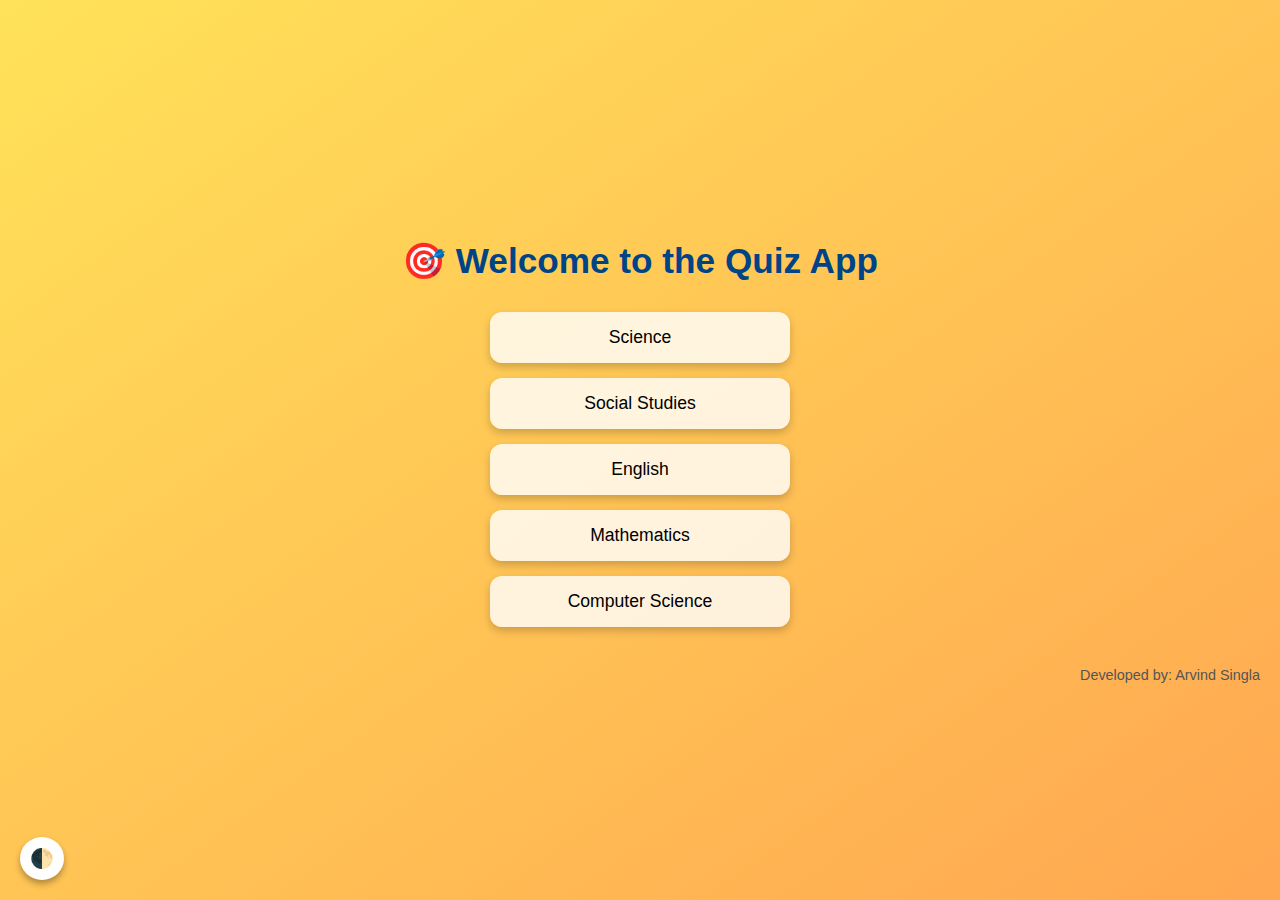
<file: main.html>
<!DOCTYPE html>
<html lang="en">
<head>
  <meta charset="UTF-8" />
  <meta name="viewport" content="width=device-width, initial-scale=1.0"/>
  <title>Quiz App - Main Menu</title>
  <link rel="stylesheet" href="style.css" />
</head>
<body>
  <div class="container">
    <h1 class="title">🎯 Welcome to the Quiz App</h1>

    <div class="buttons">
      <button onclick="window.location.href='Science.html'">Science</button>
      <button onclick="window.location.href='sst.html'">Social Studies</button>
      <button onclick="window.location.href='english.html'">English</button>
      <button onclick="window.location.href='Math.html'">Mathematics</button>
      <button onclick="window.location.href='cs.html'">Computer Science</button>
    </div>

    <div class="footer">
      Developed by: Arvind Singla
    </div>

    <button class="dark-toggle" onclick="toggleDarkMode()">🌓</button>
  </div>

  <script>
    function toggleDarkMode() {
      document.body.classList.toggle('dark');
    }
  </script>
</body>
</html>
</file>
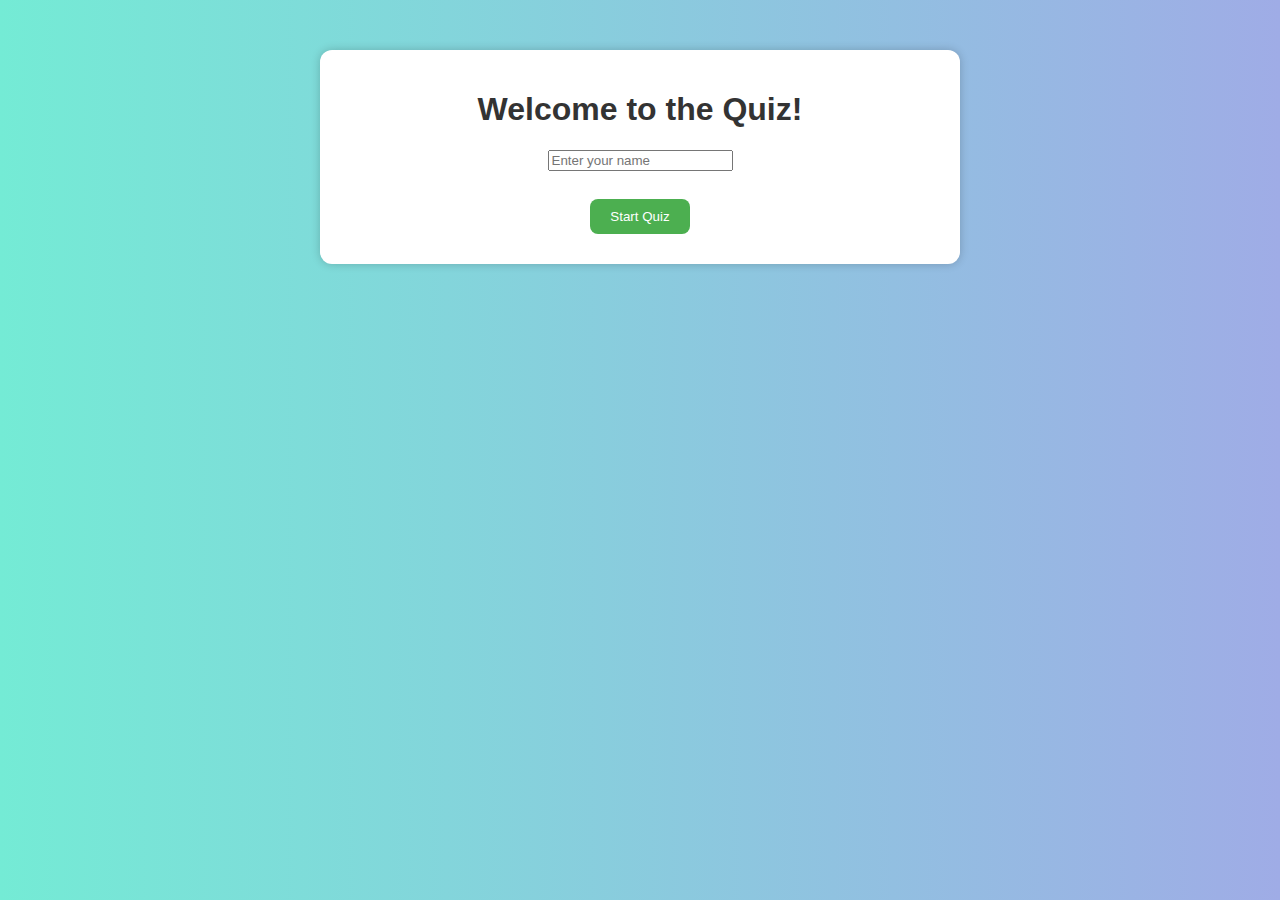
<file: quiz.html>
<!DOCTYPE html>
<html>
<head>
  <meta charset="UTF-8" />
  <title>Quiz App</title>
  <style>
    body {
      font-family: 'Segoe UI', sans-serif;
      background: linear-gradient(to right, #74ebd5, #9face6);
      margin: 0;
      padding: 0;
    }
    .container {
      max-width: 600px;
      margin: 50px auto;
      background: white;
      border-radius: 12px;
      padding: 20px;
      box-shadow: 0 0 10px rgba(0,0,0,0.2);
      text-align: center;
    }
    h1 { color: #333; }
    button {
      padding: 10px 20px;
      margin: 10px;
      border: none;
      background: #4CAF50;
      color: white;
      border-radius: 8px;
      cursor: pointer;
    }
    button:hover { background: #45a049; }
    .option-btn {
      display: block;
      margin: 10px auto;
      width: 80%;
      background-color: #2196F3;
    }
    .hide { display: none; }
  </style>
</head>
<body>
  <div class="container" id="welcome-screen">
    <h1>Welcome to the Quiz!</h1>
    <input type="text" id="username" placeholder="Enter your name" />
    <br><br>
    <button onclick="startQuiz()">Start Quiz</button>
  </div>

  <div class="container hide" id="quiz-screen">
    <h2 id="question"></h2>
    <div id="options"></div>
    <button onclick="nextQuestion()">Next</button>
  </div>

  <div class="container hide" id="end-screen">
    <h2>Quiz Complete!</h2>
    <p id="score-text"></p>
    <button onclick="playAgain()">Play Again</button>
    <button onclick="goHome()">Go to Home</button>
  </div>

  <script>
    let username = "";
    let current = 0;
    let score = 0;
    let questions = [];

    function startQuiz() {
      const nameInput = document.getElementById("username").value.trim();
      if (!nameInput) {
        alert("Please enter your name.");
        return;
      }
      username = nameInput;
      document.getElementById("welcome-screen").classList.add("hide");
      document.getElementById("quiz-screen").classList.remove("hide");
      fetchQuestions();
    }

    function fetchQuestions() {
      fetch('https://singla1209.github.io/Quiz_App/questions.json')
        .then(res => {
          if (!res.ok) throw new Error("Failed to load");
          return res.json();
        })
        .then(data => {
          questions = data;
          current = 0;
          score = 0;
          showQuestion();
        })
        .catch(err => {
          alert("Error loading questions.");
          console.error(err);
        });
    }

    function showQuestion() {
      const q = questions[current];
      document.getElementById("question").textContent = q.question;
      document.getElementById("options").innerHTML = "";
      for (let key in q.options) {
        const btn = document.createElement("button");
        btn.className = "option-btn";
        btn.textContent = `${key}: ${q.options[key]}`;
        btn.onclick = () => checkAnswer(key);
        document.getElementById("options").appendChild(btn);
      }
    }

    function checkAnswer(selected) {
      const correct = questions[current].correct;
      if (selected === correct) score++;
      document.querySelectorAll('.option-btn').forEach(btn => {
        btn.disabled = true;
        if (btn.textContent.startsWith(correct)) {
          btn.style.background = 'green';
        } else if (btn.textContent.startsWith(selected)) {
          btn.style.background = 'red';
        }
      });
    }

    function nextQuestion() {
      if (current < questions.length - 1) {
        current++;
        showQuestion();
      } else {
        showEndScreen();
      }
    }

    function showEndScreen() {
      document.getElementById("quiz-screen").classList.add("hide");
      document.getElementById("end-screen").classList.remove("hide");
      document.getElementById("score-text").innerText =
        `${username}, your score is ${score}/${questions.length}`;
    }

    function playAgain() {
       document.getElementById("end-screen").classList.add("hide");
      document.getElementById("welcome-screen").classList.remove("hide");
      document.getElementById("username").value = "";

    }

    function goHome() {
      window.location.href = "index.html";
    }
  </script>
</body>
</html>
</file>
<file: style.css>
body {
  margin: 0;
  font-family: 'Segoe UI', sans-serif;
  background: linear-gradient(to bottom right, #ffe259, #ffa751);
  color: #333;
  transition: 0.3s ease;
}

.container {
  display: flex;
  flex-direction: column;
  align-items: center;
  padding: 50px 20px;
  min-height: 100vh;
  justify-content: center;
  box-sizing: border-box;
  text-align: center;
}

.title {
  font-size: 2.2em;
  font-weight: bold;
  color: #004488;
  margin-bottom: 30px;
  text-align: center;
}

.buttons {
  display: flex;
  flex-direction: column;
  gap: 15px;
  width: 100%;
  max-width: 300px;
}

.buttons button {
  padding: 15px 30px;
  font-size: 1.1em;
  border: none;
  border-radius: 12px;
  background-color: #ffffffcc;
  cursor: pointer;
  transition: 0.3s ease;
  box-shadow: 0 4px 8px rgba(0, 0, 0, 0.2);
  width: 100%;
}

.buttons button:hover {
  background-color: #add8e6;
  transform: scale(1.05);
}

.footer {
  margin-top: 40px;
  font-size: 0.9em;
  color: #555;
  text-align: right;
  width: 100%;
  padding: 0 20px;
}

.dark {
  background: #111;
  color: #eee;
}

.dark .buttons button {
  background-color: #333;
  color: #eee;
}

.dark .buttons button:hover {
  background-color: #555;
}

.dark .footer {
  color: #aaa;
}

.dark-toggle {
  position: fixed;
  bottom: 20px;
  left: 20px;
  font-size: 1.2em;
  padding: 10px;
  border: none;
  border-radius: 50%;
  background-color: #fff;
  cursor: pointer;
  box-shadow: 0 4px 6px rgba(0,0,0,0.3);
  transition: 0.3s ease;
}

.dark .dark-toggle {
  background-color: #444;
  color: #fff;
}

/* 🌐 Responsive Design */
@media (max-width: 480px) {
  .title {
    font-size: 1.6em;
  }

  .buttons button {
    font-size: 1em;
    padding: 12px 20px;
  }

  .footer {
    font-size: 0.8em;
    text-align: center;
    padding: 10px;
  }

  .dark-toggle {
    bottom: 15px;
    left: 15px;
    font-size: 1em;
  }
}
</file>
